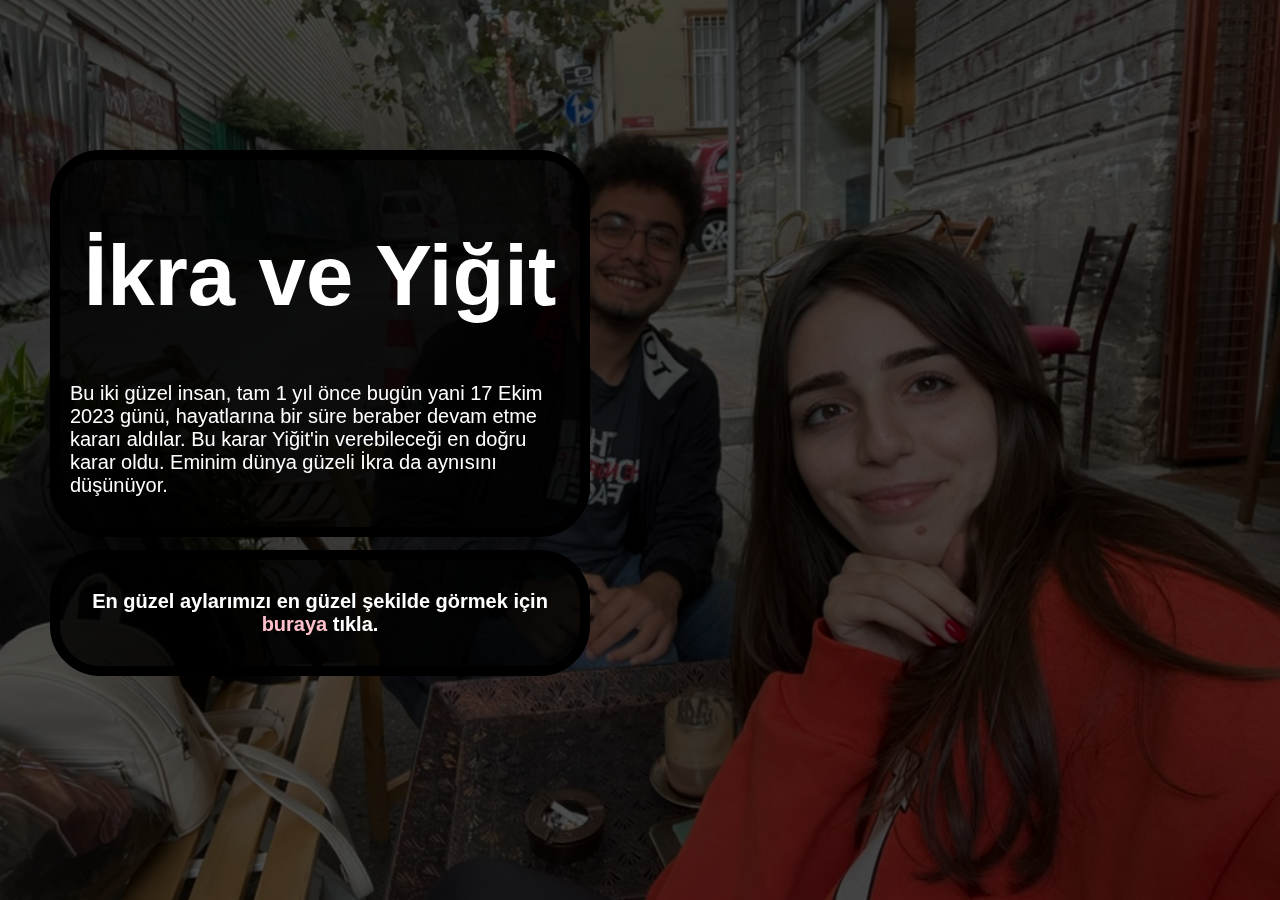
<file: index.html>
<!DOCTYPE html>

<head>
    <link rel="stylesheet" href="main.css">
    <title>
        Seni Seviyorum Sevgilim
    </title>
</head>

<body>
    <head>
        <div class="title">
            <div class="textBox">
                <h1>
                    İkra ve Yiğit
                </h1>
                <p>
                    Bu iki güzel insan, tam 1 yıl önce bugün yani 17 Ekim 2023 günü,
                    hayatlarına bir süre beraber devam etme kararı aldılar.
                    Bu karar Yiğit'in verebileceği en doğru karar oldu. Eminim dünya güzeli
                    İkra da aynısını düşünüyor.
    
                </p>
            </div>

            <div class="textBox" id="textBox2">
                <h3>
                    En güzel aylarımızı en güzel şekilde görmek için 
                    <a href="aylar.html"> buraya </a> tıkla.
                </h3> 
            </div>
        </div>
    </head>
</body>
</file>
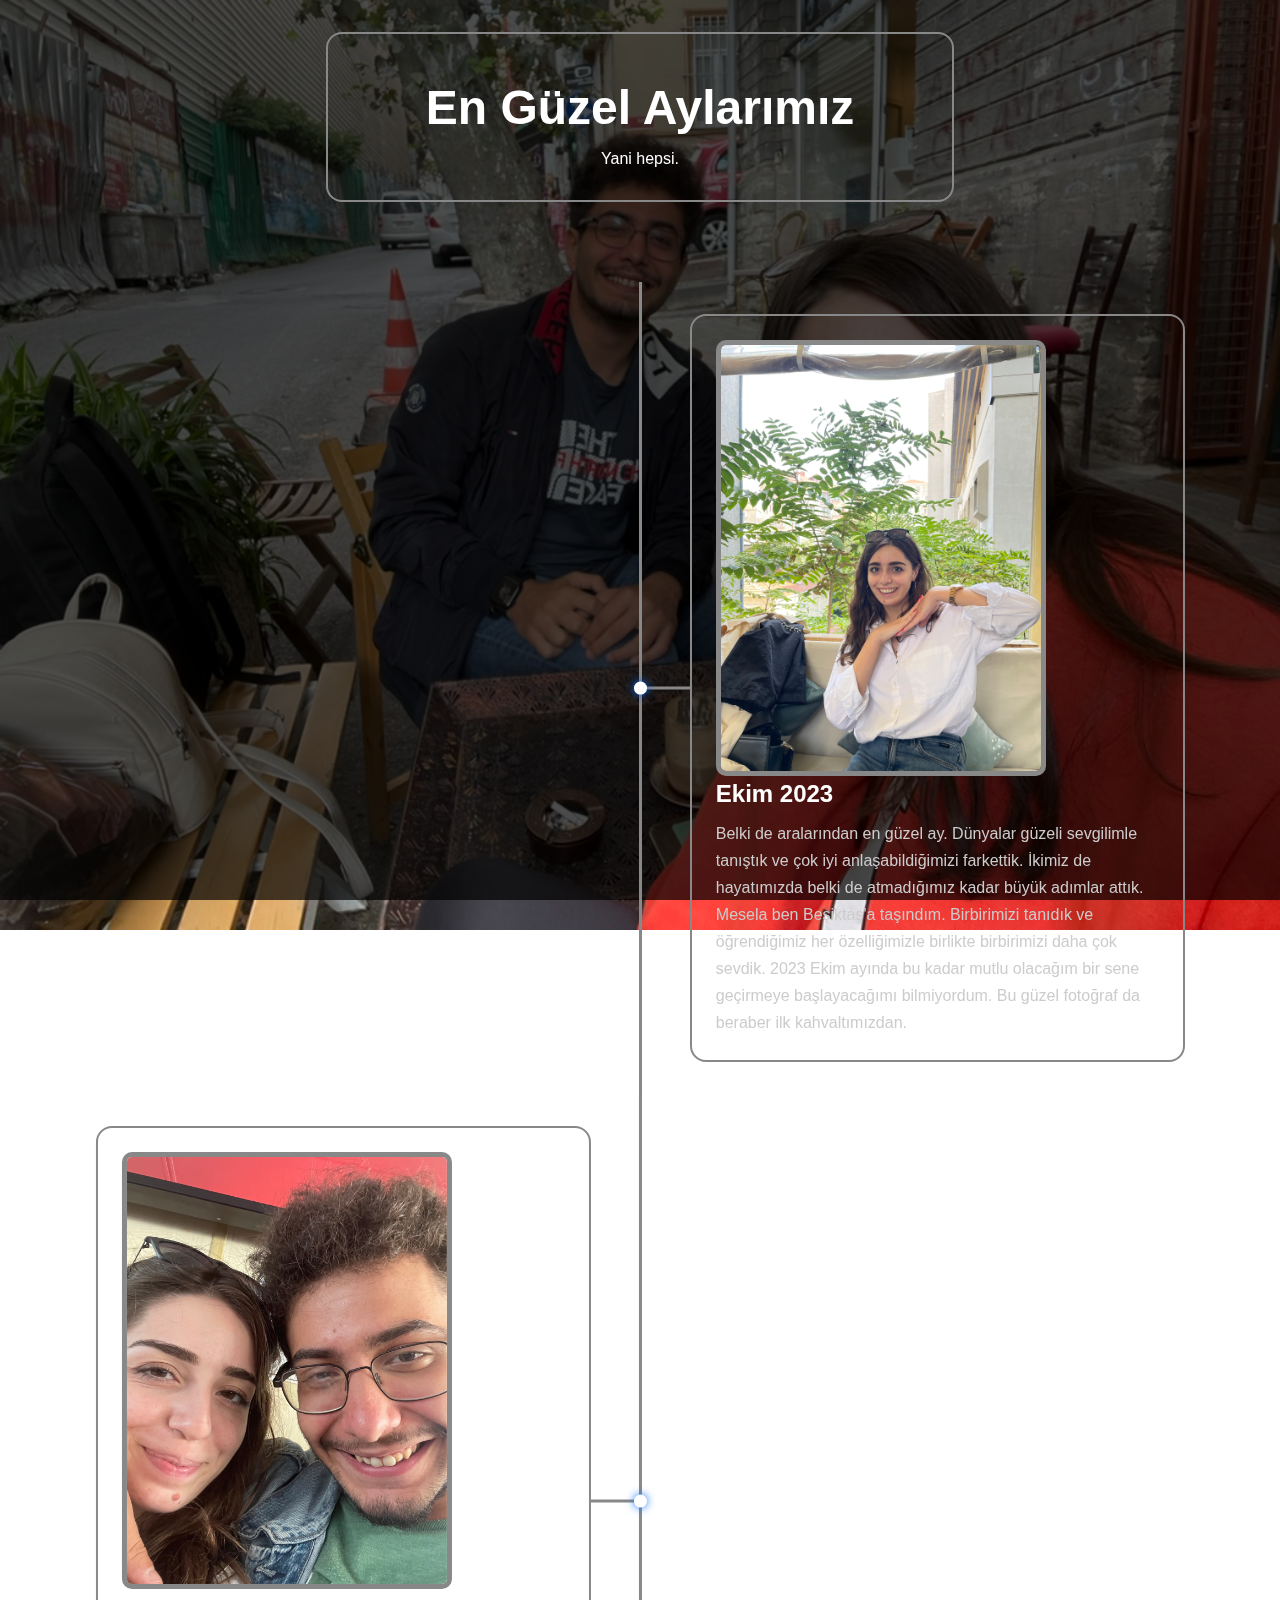
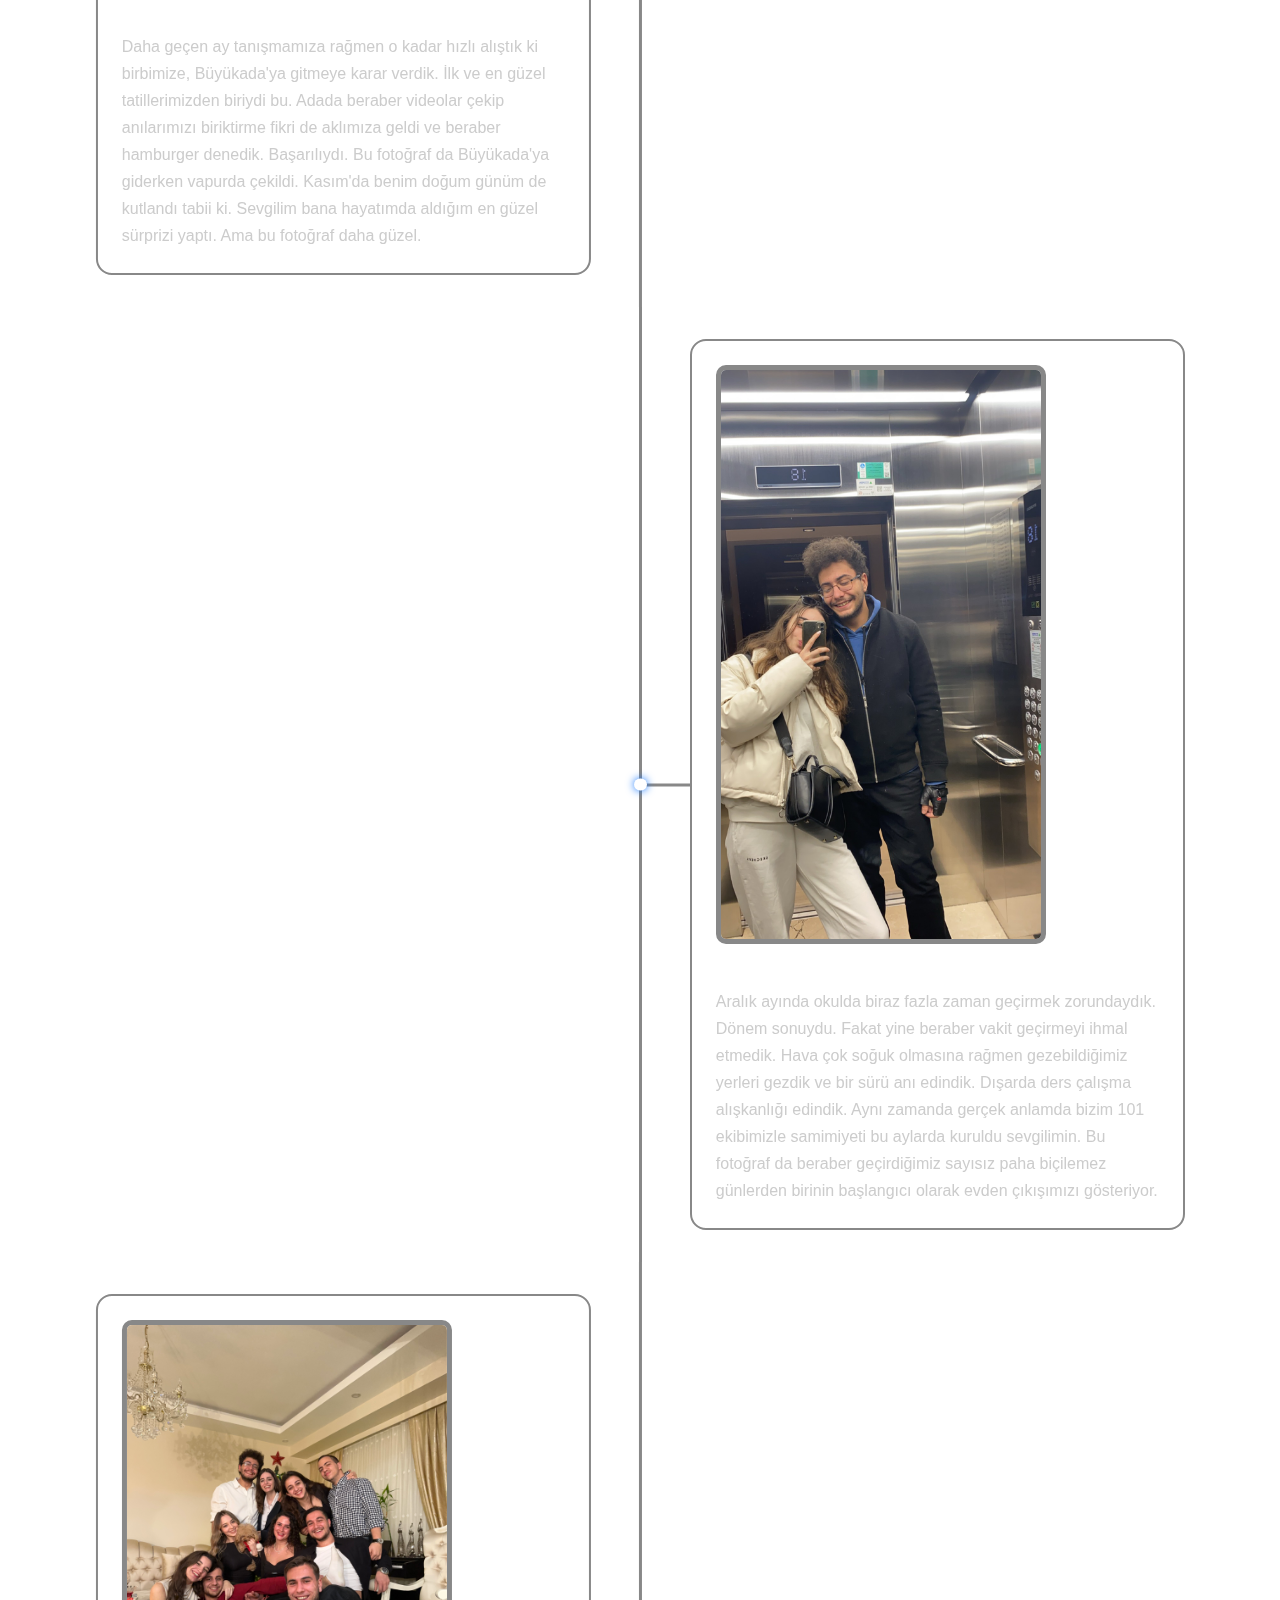
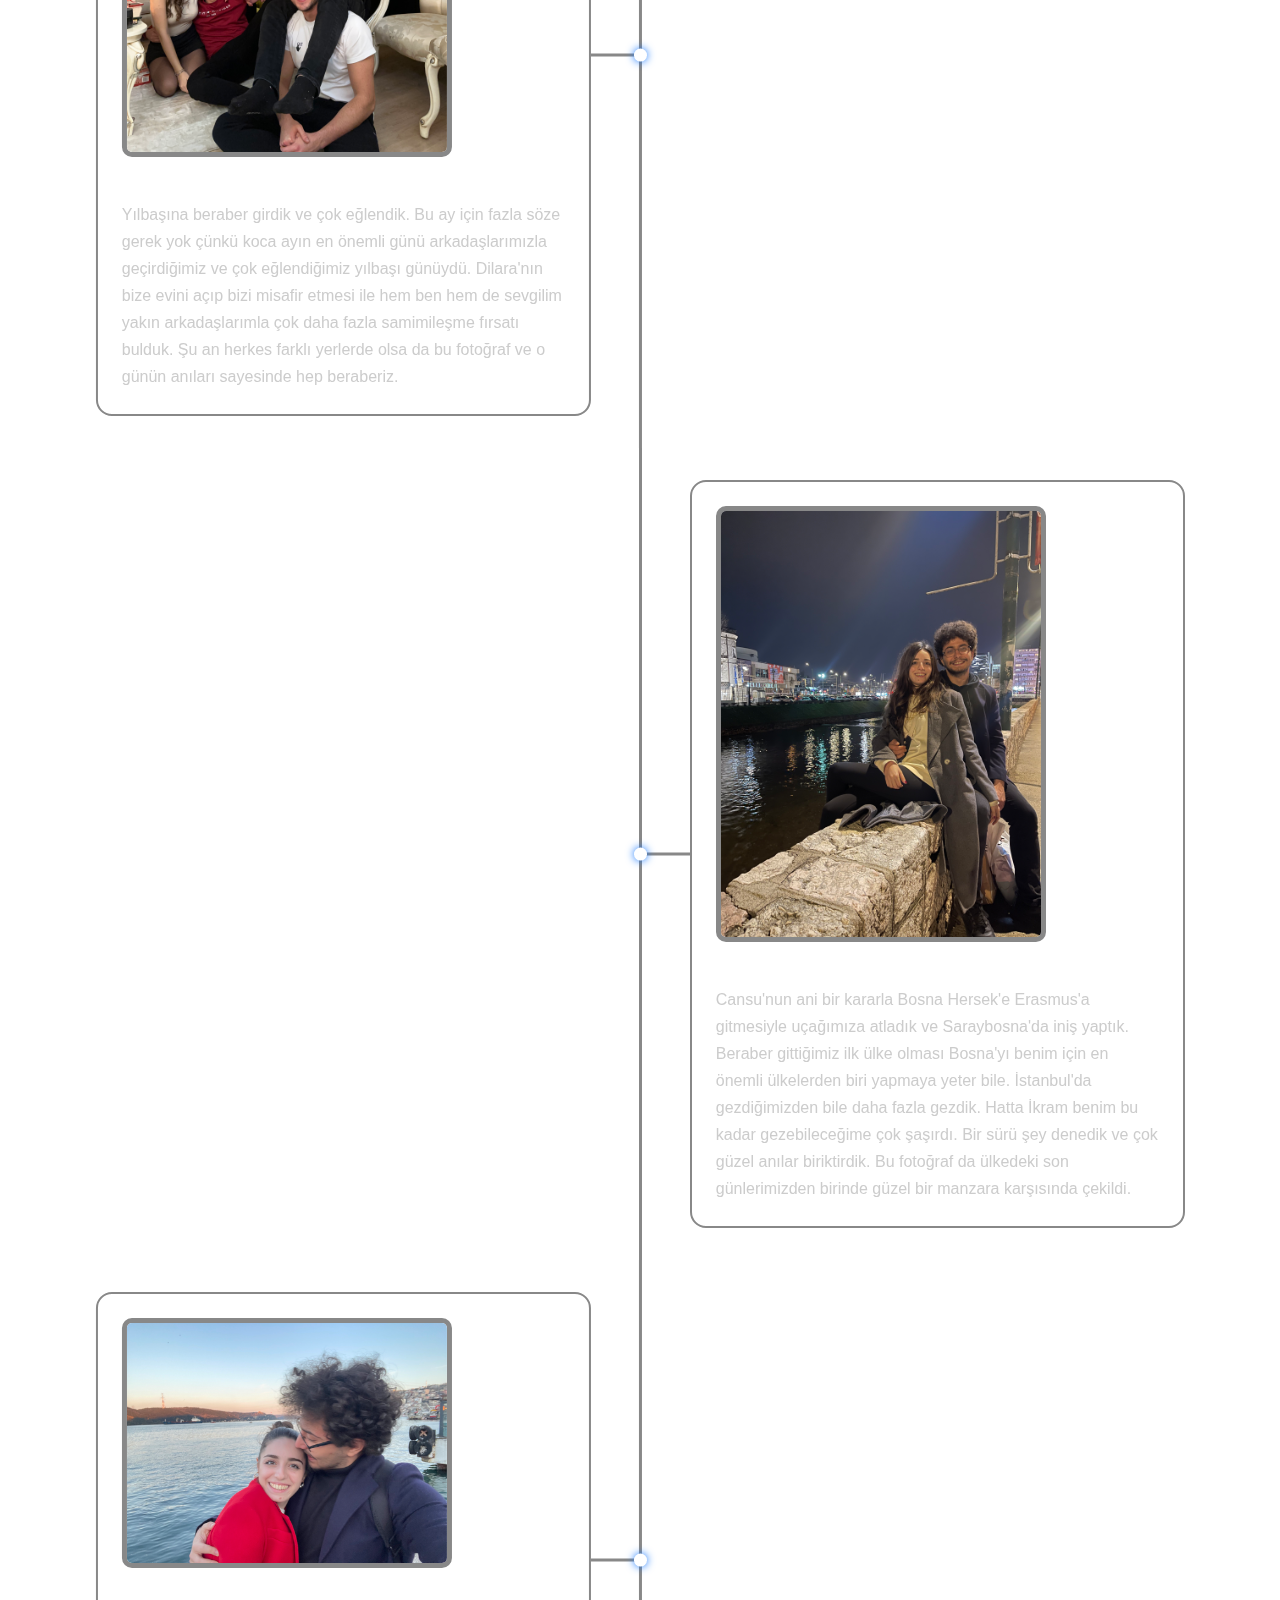
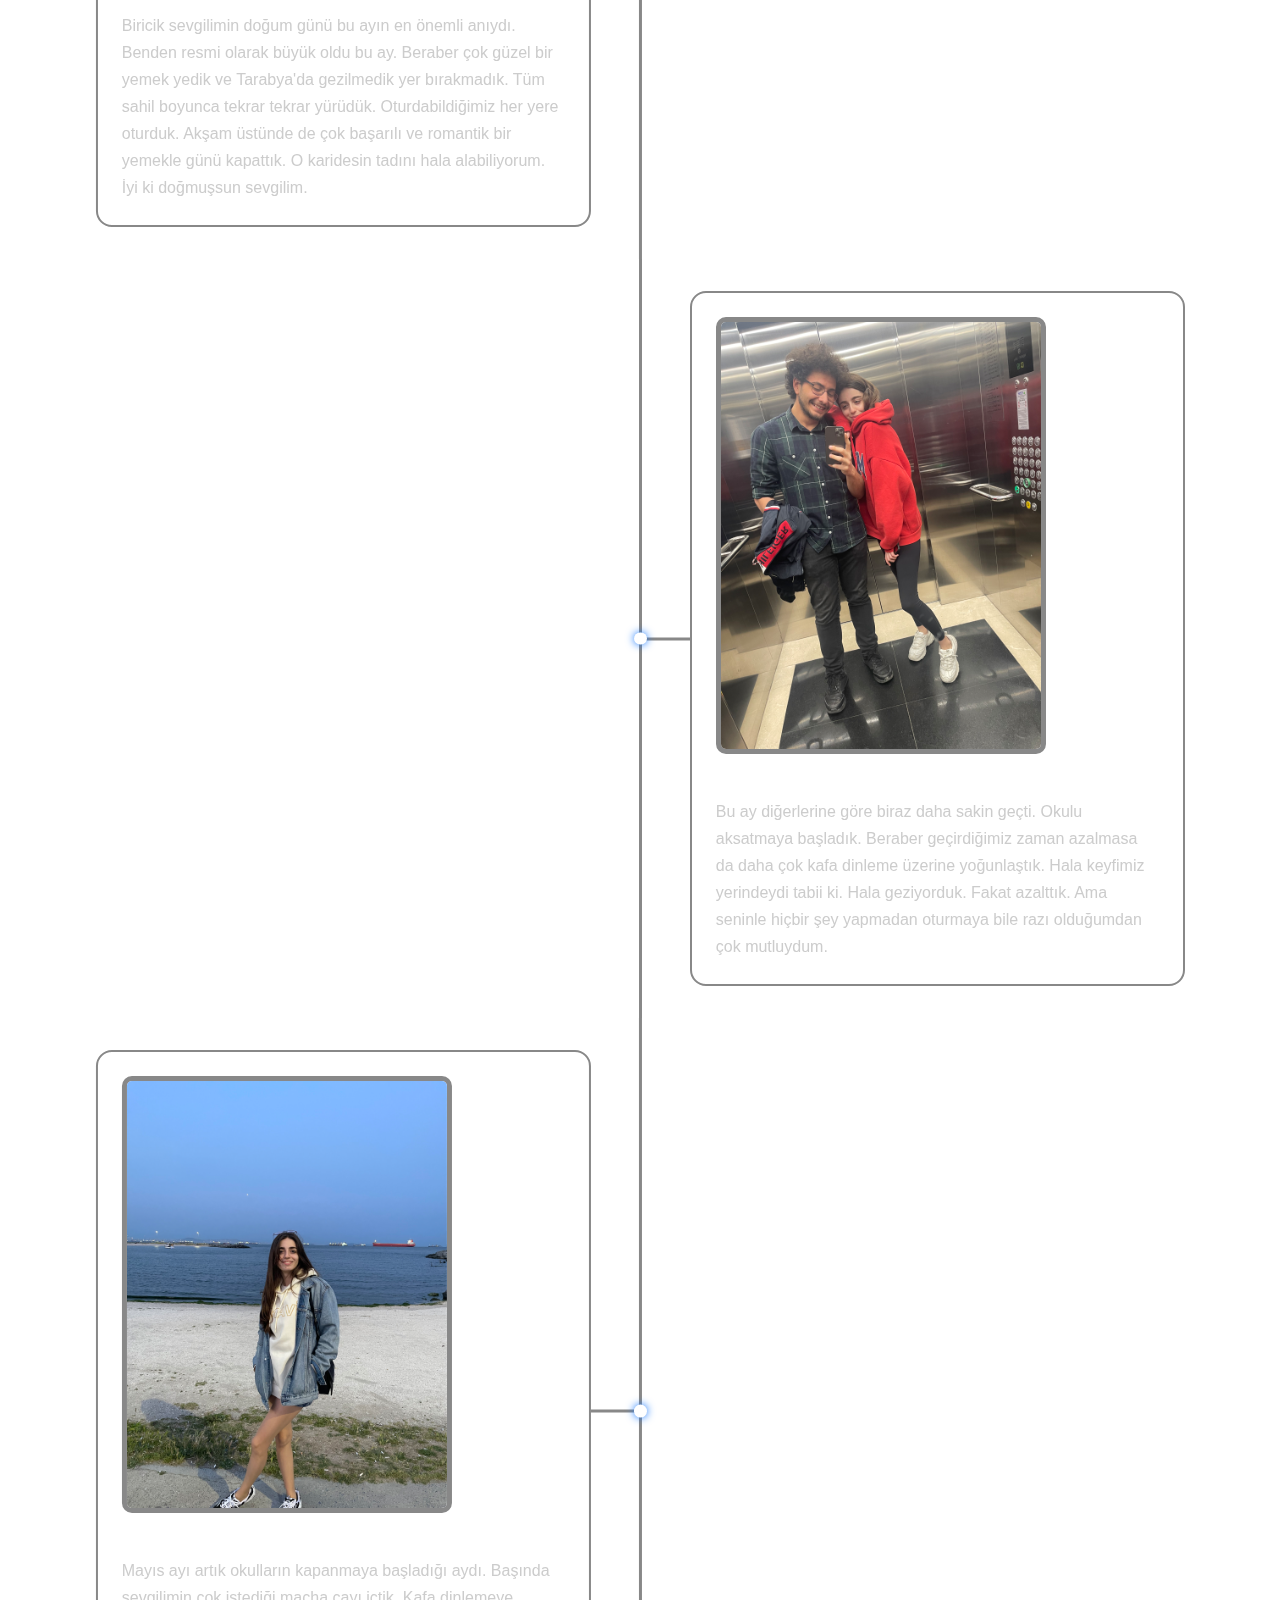
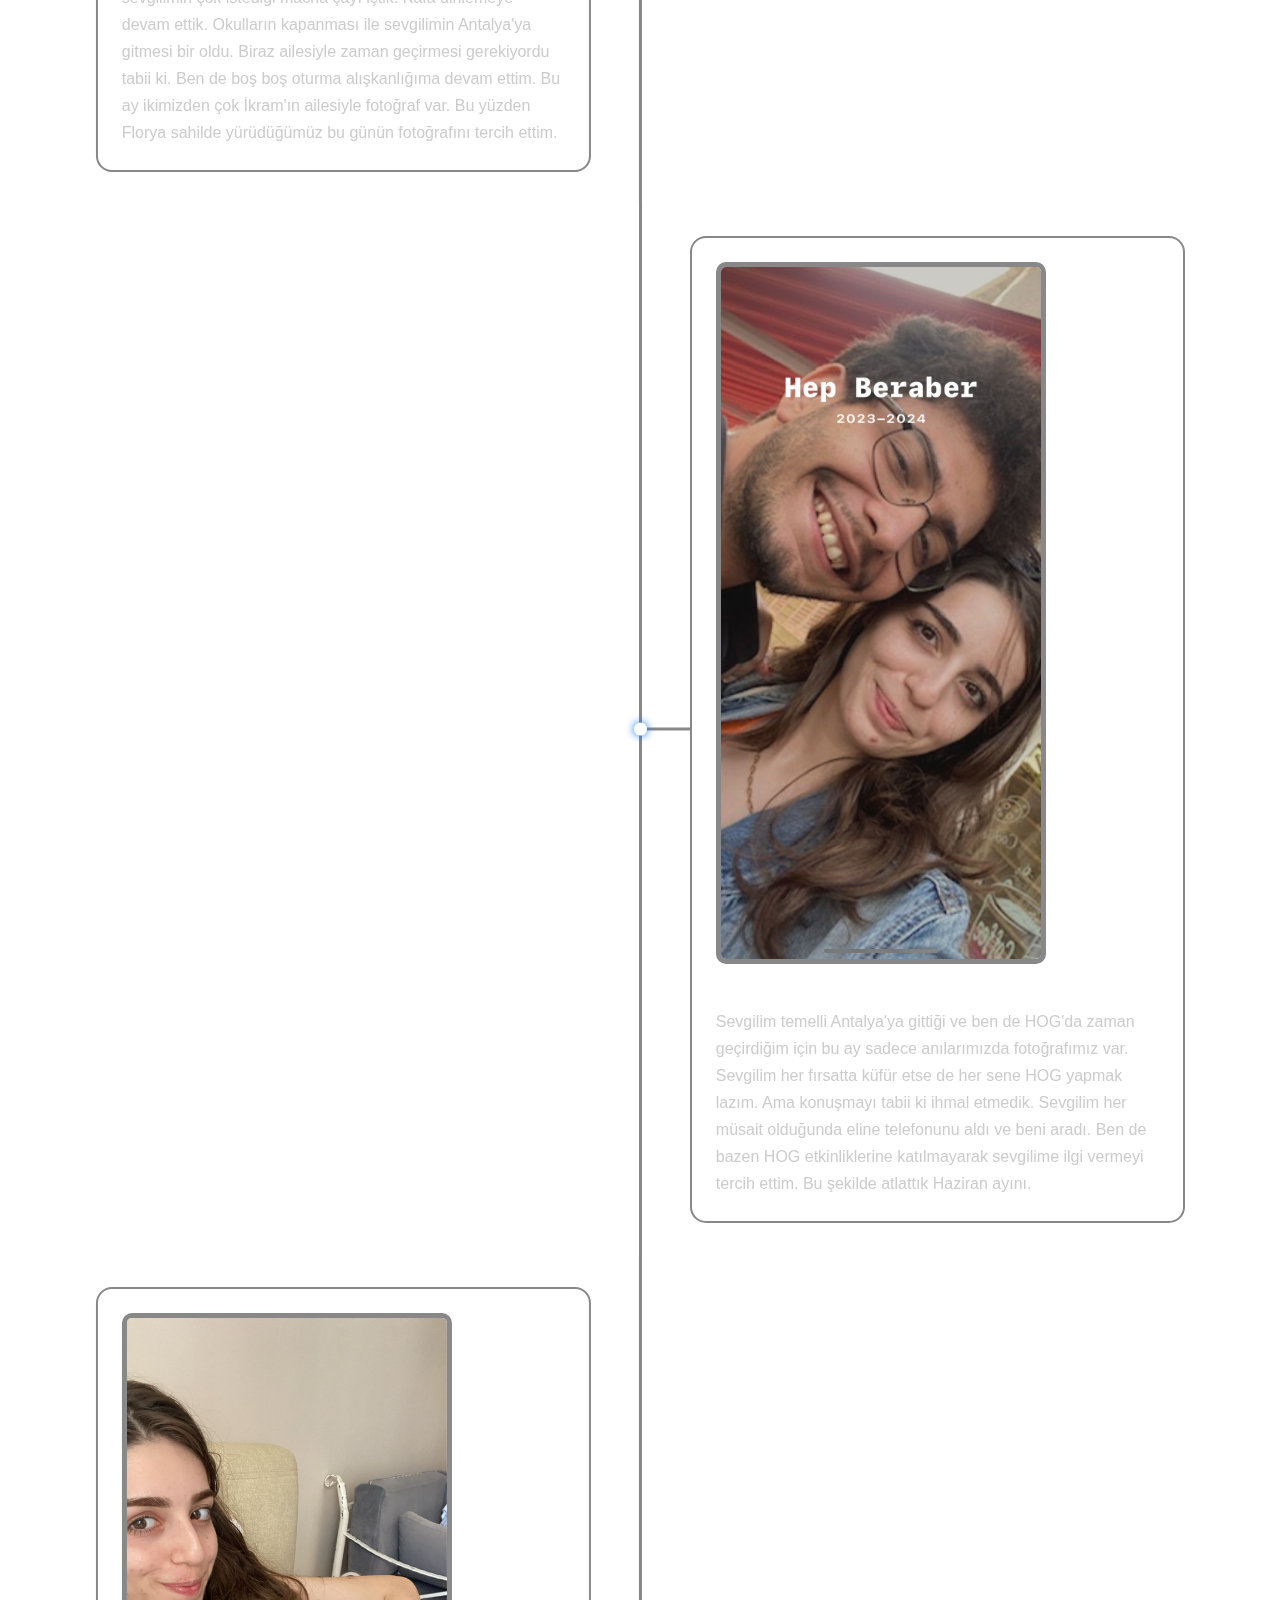
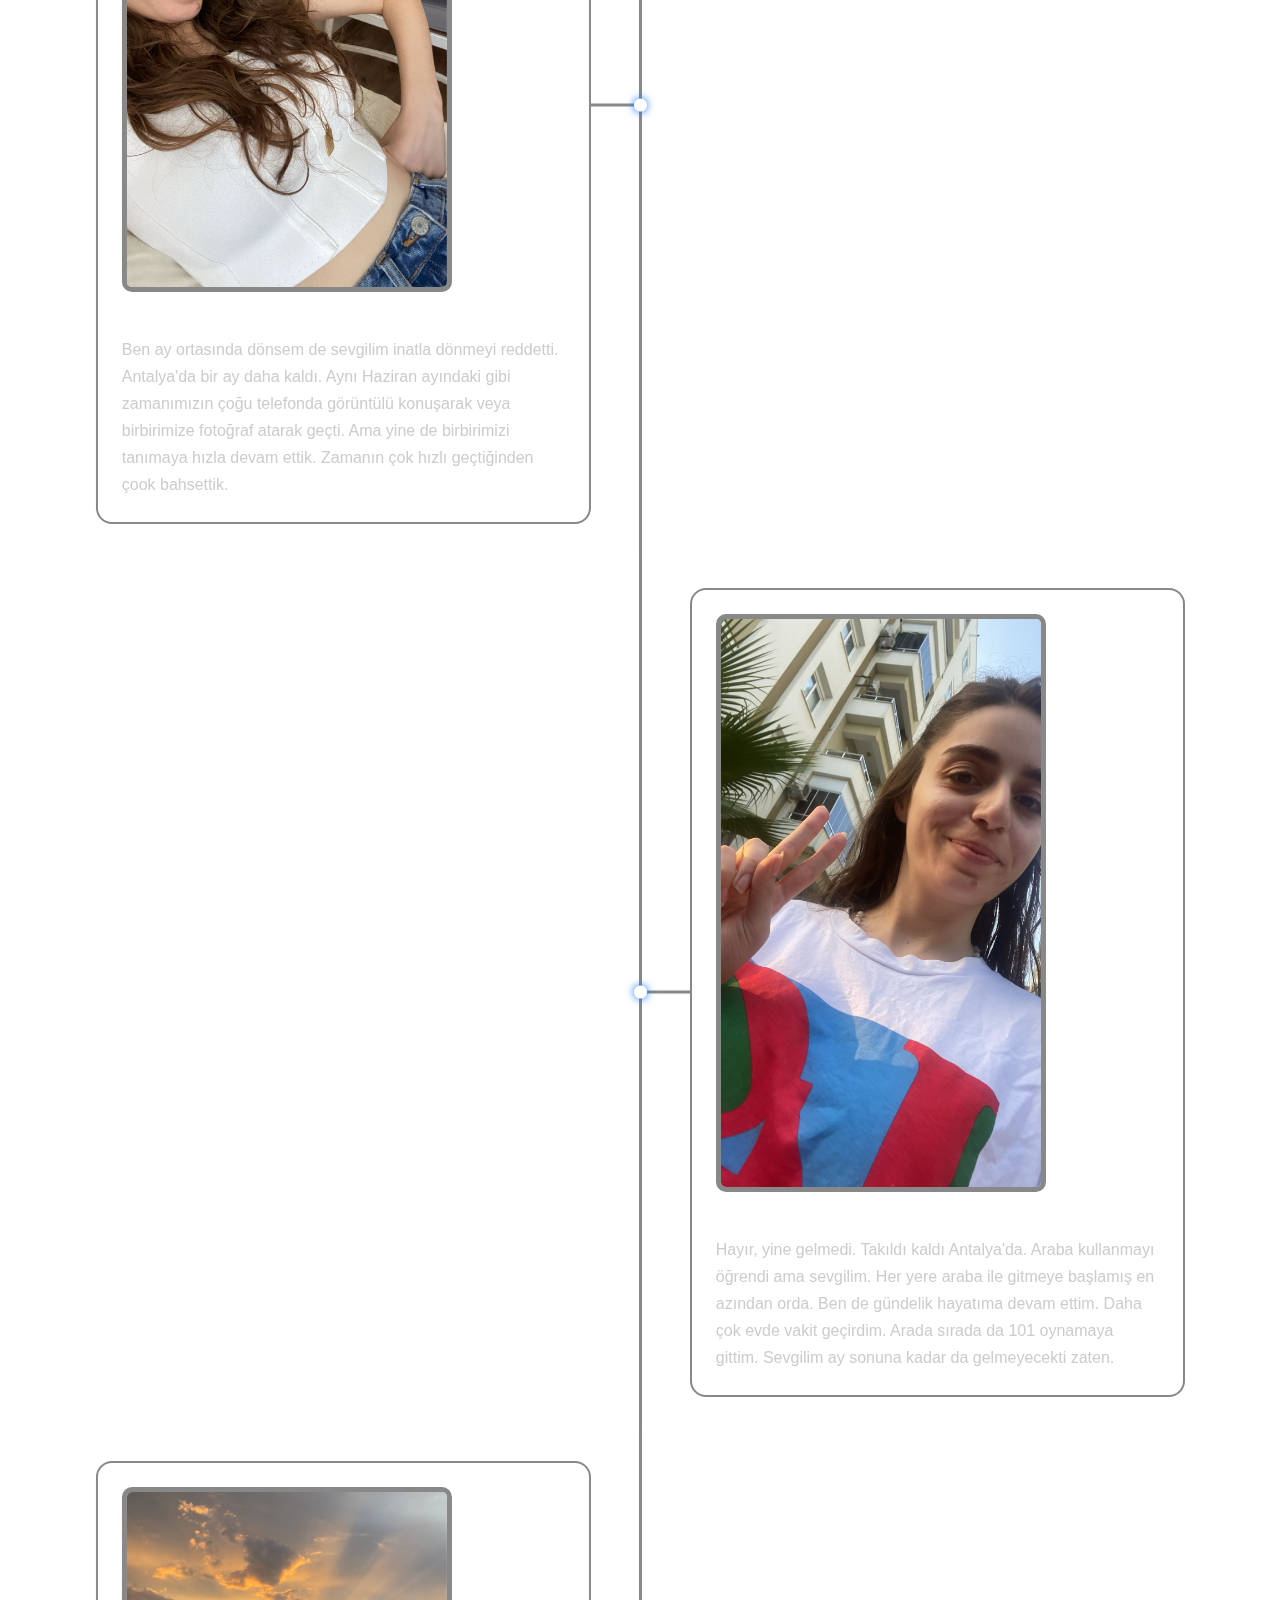
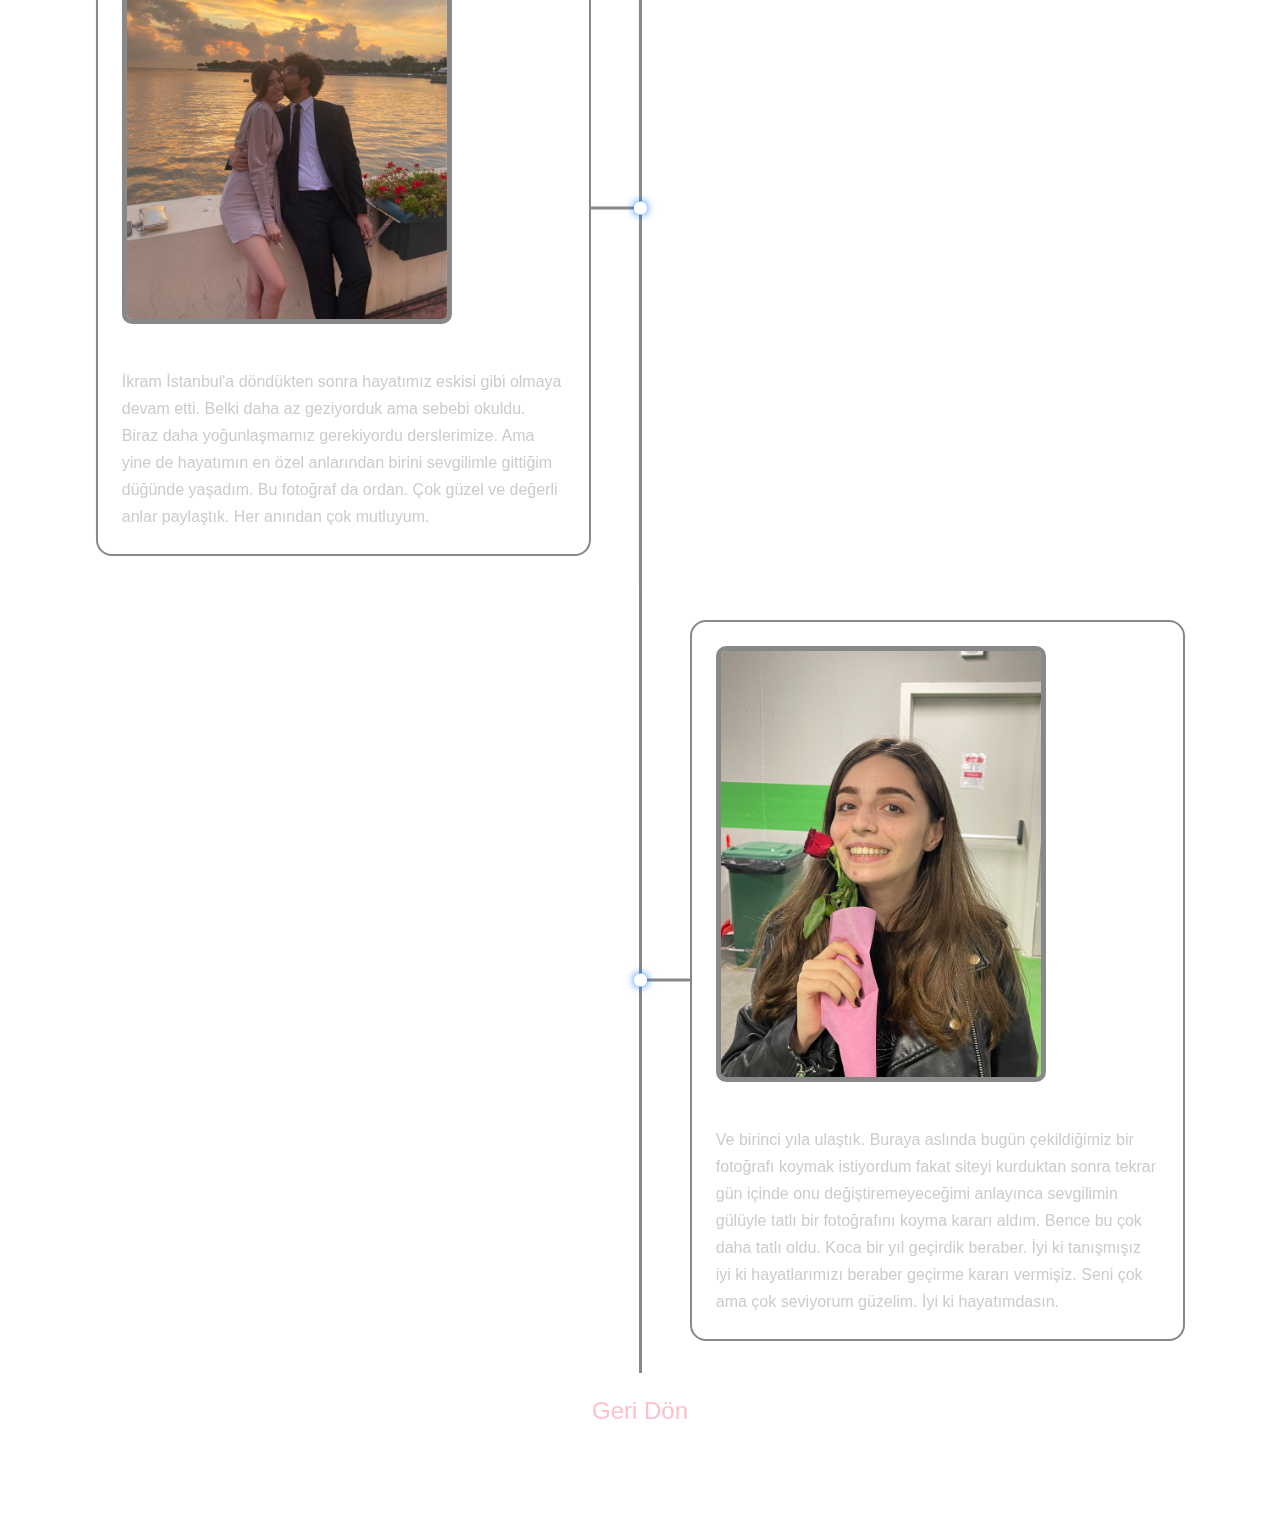
<file: aylar.html>
<!DOCTYPE html>

<head>
    <link rel="stylesheet" href="aylar.css">
    <title>
        En Güzel Aylarımız
    </title>
</head>

<body>
    <div class="title">
        <div>
            <h1>
                En Güzel Aylarımız
            </h1>
            <p>
                Yani hepsi.
            </p>
        </div>
    </div>
    <div class="container">
        <div class="checkpoint">
            <div>
                <img src="aylarFoto/ekim23.jpeg">
                <h2>
                    Ekim 2023
                </h2>
                <p>
                    Belki de aralarından en güzel ay. Dünyalar güzeli sevgilimle
                    tanıştık ve çok iyi anlaşabildiğimizi farkettik.
                    İkimiz de hayatımızda belki de atmadığımız kadar büyük adımlar attık.
                    Mesela ben Beşiktaş'a taşındım. Birbirimizi tanıdık ve öğrendiğimiz
                    her özelliğimizle birlikte birbirimizi daha çok sevdik. 2023 Ekim ayında
                    bu kadar mutlu olacağım bir sene geçirmeye başlayacağımı bilmiyordum.
                    Bu güzel fotoğraf da beraber ilk kahvaltımızdan.
                </p>
            </div>
        </div>
        <div class="checkpoint">
            <div>
                <img src="aylarFoto/kasim23.jpeg">
                <h2>
                    Kasım 2023
                </h2>
                <p>
                    Daha geçen ay tanışmamıza rağmen o kadar hızlı alıştık ki birbimize,
                    Büyükada'ya gitmeye karar verdik. İlk ve en güzel tatillerimizden biriydi bu.
                    Adada beraber videolar çekip anılarımızı biriktirme fikri de aklımıza geldi ve
                    beraber hamburger denedik. Başarılıydı. Bu fotoğraf da Büyükada'ya giderken
                    vapurda çekildi. Kasım'da benim doğum günüm de kutlandı tabii ki. Sevgilim bana
                    hayatımda aldığım en güzel sürprizi yaptı. Ama bu fotoğraf daha güzel. 
                </p>
            </div>
        </div>
        <div class="checkpoint">
            <div>
                <img src="aylarFoto/aralik23.JPG">
                <h2>
                    Aralık 2023
                </h2>
                <p>
                    Aralık ayında okulda biraz fazla zaman geçirmek zorundaydık. Dönem sonuydu.
                    Fakat yine beraber vakit geçirmeyi ihmal etmedik. Hava çok soğuk olmasına rağmen 
                    gezebildiğimiz yerleri gezdik ve bir sürü anı edindik. Dışarda ders çalışma 
                    alışkanlığı edindik. Aynı zamanda gerçek anlamda bizim 101 ekibimizle samimiyeti
                    bu aylarda kuruldu sevgilimin. Bu fotoğraf da beraber geçirdiğimiz sayısız
                    paha biçilemez günlerden birinin başlangıcı olarak evden çıkışımızı gösteriyor.
                
                </p>
            </div>
        </div>
        <div class="checkpoint">
            <div>
                <img src="aylarFoto/ocak24.JPG">
                <h2>
                    Ocak 2024
                </h2>
                <p>
                    Yılbaşına beraber girdik ve çok eğlendik. Bu ay için fazla söze gerek yok
                    çünkü koca ayın en önemli günü arkadaşlarımızla geçirdiğimiz ve çok 
                    eğlendiğimiz yılbaşı günüydü. Dilara'nın bize evini açıp bizi misafir etmesi
                    ile hem ben hem de sevgilim yakın arkadaşlarımla çok daha fazla 
                    samimileşme fırsatı bulduk. Şu an herkes farklı yerlerde olsa da bu fotoğraf ve
                    o günün anıları sayesinde hep beraberiz.
                </p>
            </div>
        </div>
        <div class="checkpoint">
            <div>
                <img src="aylarFoto/subat24.jpeg">
                <h2>
                    Şubat 2024
                </h2>
                <p>
                    Cansu'nun ani bir kararla Bosna Hersek'e Erasmus'a gitmesiyle uçağımıza
                    atladık ve Saraybosna'da iniş yaptık. Beraber gittiğimiz ilk ülke olması 
                    Bosna'yı benim için en önemli ülkelerden biri yapmaya yeter bile. İstanbul'da 
                    gezdiğimizden bile daha fazla gezdik. Hatta İkram benim bu kadar gezebileceğime 
                    çok şaşırdı. Bir sürü şey denedik ve çok güzel anılar biriktirdik. Bu fotoğraf da 
                    ülkedeki son günlerimizden birinde güzel bir manzara karşısında çekildi.
                </p>
            </div>
        </div>
        <div class="checkpoint">
            <div>
                <img src="aylarFoto/mart24.jpeg">
                <h2>
                    Mart 2024
                </h2>
                <p>
                    Biricik sevgilimin doğum günü bu ayın en önemli anıydı. Benden resmi olarak 
                    büyük oldu bu ay. Beraber çok güzel bir yemek yedik ve Tarabya'da gezilmedik
                    yer bırakmadık. Tüm sahil boyunca tekrar tekrar yürüdük. Oturdabildiğimiz her 
                    yere oturduk. Akşam üstünde de çok başarılı ve romantik bir yemekle günü kapattık. 
                    O karidesin tadını hala alabiliyorum. İyi ki doğmuşsun sevgilim.
                </p>
            </div>
        </div>
        <div class="checkpoint">
            <div>
                <img src="aylarFoto/nisan24.jpeg">
                <h2>
                    Nisan 2024
                </h2>
                <p>
                    Bu ay diğerlerine göre biraz daha sakin geçti. Okulu aksatmaya başladık. 
                    Beraber geçirdiğimiz zaman azalmasa da daha çok kafa dinleme üzerine yoğunlaştık. 
                    Hala keyfimiz yerindeydi tabii ki. Hala geziyorduk. Fakat azalttık. Ama seninle 
                    hiçbir şey yapmadan oturmaya bile razı olduğumdan çok mutluydum.
                </p>
            </div>
        </div>
        <div class="checkpoint">
            <div>
                <img src="aylarFoto/mayis24.jpeg">
                <h2>
                    Mayıs 2024
                </h2>
                <p>
                    Mayıs ayı artık okulların kapanmaya başladığı aydı. Başında 
                    sevgilimin çok istediği macha çayı içtik. Kafa dinlemeye devam ettik. 
                    Okulların kapanması ile sevgilimin Antalya'ya gitmesi bir oldu. Biraz 
                    ailesiyle zaman geçirmesi gerekiyordu tabii ki. Ben de boş boş oturma 
                    alışkanlığıma devam ettim. Bu ay ikimizden çok İkram'ın ailesiyle fotoğraf var. 
                    Bu yüzden Florya sahilde yürüdüğümüz bu günün fotoğrafını tercih ettim.
                </p>
            </div>
        </div>
        <div class="checkpoint">
            <div>
                <img src="aylarFoto/haziran24.jpg">
                <h2>
                    Haziran 2024
                </h2>
                <p>
                    Sevgilim temelli Antalya'ya gittiği ve ben de HOG'da zaman 
                    geçirdiğim için bu ay sadece anılarımızda fotoğrafımız var. 
                    Sevgilim her fırsatta küfür etse de her sene HOG yapmak lazım. 
                    Ama konuşmayı tabii ki ihmal etmedik. Sevgilim her müsait olduğunda 
                    eline telefonunu aldı ve beni aradı. Ben de bazen HOG etkinliklerine 
                    katılmayarak sevgilime ilgi vermeyi tercih ettim. Bu şekilde atlattık 
                    Haziran ayını. 
                </p>
            </div>
        </div>
        <div class="checkpoint">
            <div>
                <img src="aylarFoto/temmuz24.jpg">
                <h2>
                    Temmuz 2024
                </h2>
                <p>
                    Ben ay ortasında dönsem de sevgilim inatla dönmeyi reddetti. 
                    Antalya'da bir ay daha kaldı. Aynı Haziran ayındaki gibi zamanımızın 
                    çoğu telefonda görüntülü konuşarak veya birbirimize fotoğraf atarak geçti. 
                    Ama yine de birbirimizi tanımaya hızla devam ettik. Zamanın çok hızlı 
                    geçtiğinden çook bahsettik. 
                </p>
            </div>
        </div>
        <div class="checkpoint">
            <div>
                <img src="aylarFoto/agustos24.jpg">
                <h2>
                    Ağustos 2024
                </h2>
                <p>
                    Hayır, yine gelmedi. Takıldı kaldı Antalya'da. Araba kullanmayı öğrendi ama 
                    sevgilim. Her yere araba ile gitmeye başlamış en azından orda. Ben de 
                    gündelik hayatıma devam ettim. Daha çok evde vakit geçirdim. Arada sırada 
                    da 101 oynamaya gittim. Sevgilim ay sonuna kadar da gelmeyecekti zaten.
                </p>
            </div>
        </div>
        <div class="checkpoint">
            <div>
                <img src="aylarFoto/eylul24.JPG">
                <h2>
                    Eylül 2024
                </h2>
                <p>
                    İkram İstanbul'a döndükten sonra hayatımız eskisi gibi olmaya devam etti. 
                    Belki daha az geziyorduk ama sebebi okuldu. Biraz daha yoğunlaşmamız gerekiyordu 
                    derslerimize. Ama yine de hayatımın en özel anlarından birini sevgilimle 
                    gittiğim düğünde yaşadım. Bu fotoğraf da ordan. Çok güzel ve değerli anlar 
                    paylaştık. Her anından çok mutluyum. 
                </p>
            </div>
        </div>
        <div class="checkpoint">
            <div>
                <img src="aylarFoto/ekim24.jpeg">
                <h2>
                    Ekim 2024
                </h2>
                <p>
                    Ve birinci yıla ulaştık. Buraya aslında bugün çekildiğimiz bir
                    fotoğrafı koymak istiyordum fakat siteyi kurduktan sonra tekrar 
                    gün içinde onu değiştiremeyeceğimi anlayınca sevgilimin gülüyle 
                    tatlı bir fotoğrafını koyma kararı aldım. Bence bu çok daha tatlı oldu. 
                    Koca bir yıl geçirdik beraber. İyi ki tanışmışız iyi ki hayatlarımızı 
                    beraber geçirme kararı vermişiz. Seni çok ama çok seviyorum güzelim. 
                    İyi ki hayatımdasın. 
                </p>
            </div>
        </div>
        <div class="back">
            <a href="index.html"> Geri Dön </a>
        </div>
    </div>
</body>
</file>
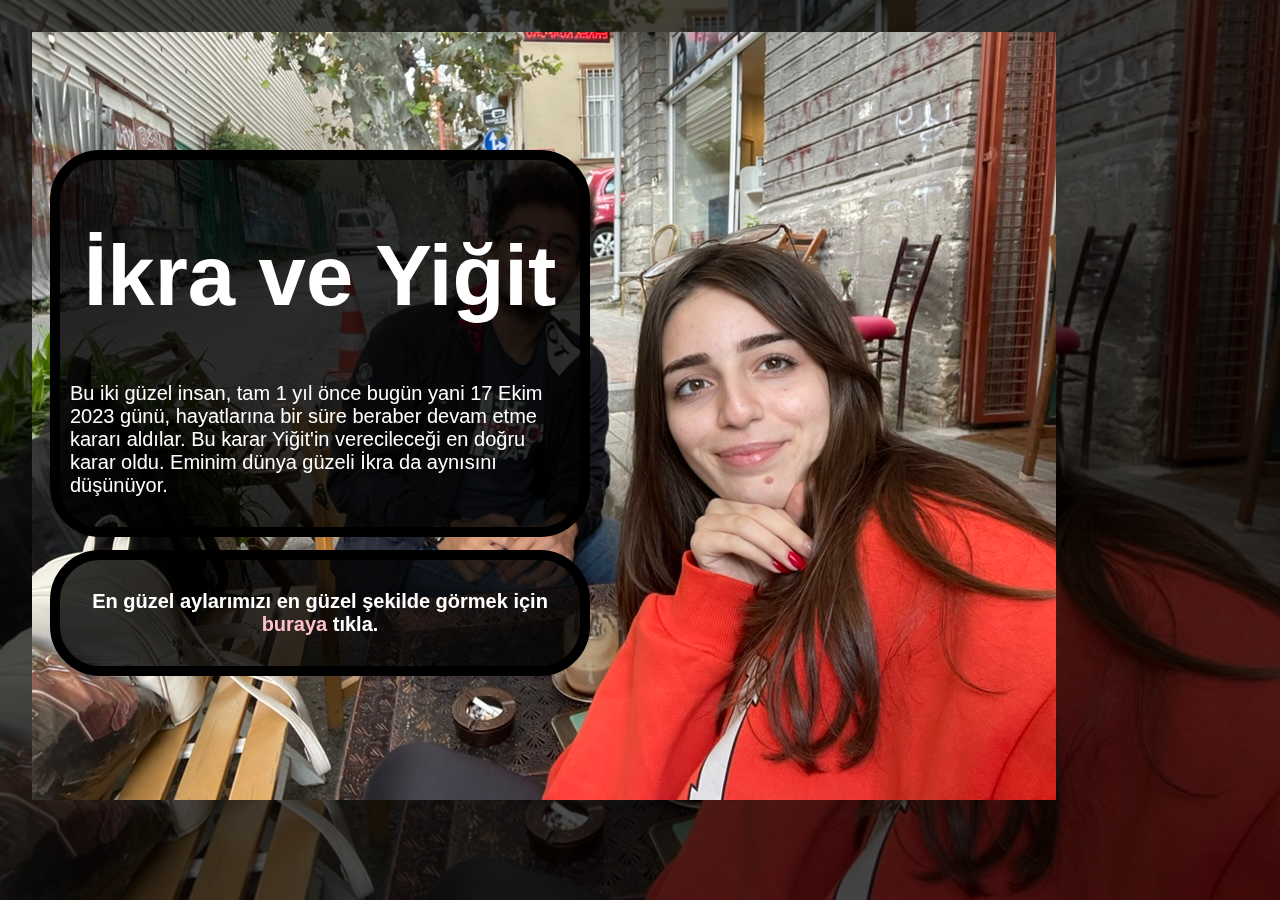
<file: main.html>
<!DOCTYPE html>

<head>
    <link rel="stylesheet" href="main.css">
    <title>
        Seni Seviyorum Sevgilim
    </title>
</head>

<body>
    <head>
        <div class="title">
            <img src="background.jpeg" class="backgroundPicture">
            <div class="textBox">
                <h1>
                    İkra ve Yiğit
                </h1>
                <p>
                    Bu iki güzel insan, tam 1 yıl önce bugün yani 17 Ekim 2023 günü,
                    hayatlarına bir süre beraber devam etme kararı aldılar.
                    Bu karar Yiğit'in verecileceği en doğru karar oldu. Eminim dünya güzeli
                    İkra da aynısını düşünüyor.
    
                </p>
            </div>

            <div class="textBox" id="textBox2">
                <h3>
                    En güzel aylarımızı en güzel şekilde görmek için 
                    <a href="aylar.html"> buraya </a> tıkla.
                </h3> 
            </div>
        </div>
    </head>
</body>
</file>
<file: main.css>
body{
    margin: 0px;
    font-family: sans-serif;
    background: url("background.jpeg") no-repeat center fixed;
    background-size: cover;
    padding: 2em;
    color: #fff; 
 }
.title{
    text-align: left;
    height: 100%;
    position: relative;
}

body::before{
    content: '';
    background: rgba(0, 0, 0, 0.7);
    position: absolute;
    top: 0px;
    left: 0px;
    width: 100%;
    height: 100%;
    z-index: -1;
    position: fixed;
 }


.title h1{
    color: white;
    font-size: 85px;
    opacity: 1;
    text-align: center;
}

.title h3{
    color: white;
    font-size: 20px;
    opacity: 1;
    text-align: center;
}

.title a{
    color: pink;
    text-decoration: none;
}

.title a:hover{
    color:hotpink;
}

.title p{
    color: white;
    font-size: 20px;
    width: 500px;
    opacity: 1;
}

.textBox{
    top: 150px;
    left: 50px;
    position: fixed;
    border: 10px black solid;
    border-radius: 50px;
    padding: 10px;
    display: block;
    background-color: rgba(0, 0, 0, 0.8); 
}

#textBox2{
    top: 550px;
    width: 500px;
}
</file>
<file: aylar.css>
body{
    margin: 0px;
    font-family: sans-serif;
    background: url("background.jpeg") no-repeat center fixed;
    background-size: cover;
    padding: 2em;
    color: #fff; 
 }

 body::before{
    content: '';
    background: rgba(0, 0, 0, 0.7);
    position: absolute;
    top: 0px;
    left: 0px;
    width: 100%;
    height: 100%;
    z-index: -1;
    position: fixed;
 }

 *{
    margin: 0;
    padding: 0;
 }

img{
    border: 5px solid #888;
    border-radius: 10px;
}

 .title{
    margin-left: auto;
    margin-right: auto;
    text-align: center;
    border: 2px solid #888;
    border-radius: 1em;
    padding: 2em;
    max-width: 35em;
 }

 h1{
    margin: 0.3em;
    font-size: 3em;
 }

 h2{
    margin-bottom: 0.5em;
 }

 .container{
    margin: 5em auto;
    max-width: 34.15em;
 }

 .checkpoint{
    max-width: 34em;
    padding-top: 2em;
    padding-bottom: 2em;
    position: relative;
 }

 .checkpoint img{
    max-width: 20em;
 }

 .checkpoint div{
    border: 2px solid #888;
    border-radius: 1em;
    padding: 1.5em;
 }

 .checkpoint p{
    line-height: 27px;
    color: #ccc;
 }

 .checkpoint:nth-child(odd){
    border-left: 3px solid #888;
    padding-left: 3em;
    transform: translateX(17em);
 }

 .checkpoint:nth-child(even){
    border-right: 3px solid #888;
    padding-right: 3em;
    transform: translateX(-16.94em);
 }

 .checkpoint:nth-child(odd)::before, .checkpoint:nth-child(even)::before{
    content: '';
    background: #888;
    width: 3em;
    height: 3px;
    position: absolute;
    top:50%;
    transform: translateY(-50%);
 } 

 .checkpoint:nth-child(odd)::before{
    left: 0;
 }

 .checkpoint:nth-child(even)::before{
    right: 0;
 }

 .checkpoint:nth-child(odd) div::before, .checkpoint:nth-child(even) div::before{
    content: '';
    background: #fff;
    box-shadow: 0 0 0.5em #0d71fc;
    width: 0.8em;
    height: 0.8em;
    position: absolute;
    top: 50%;
    transform: translateY(-50%);
    border-radius: 50%;
 }

 .checkpoint:nth-child(odd) div::before{
    left: -0.5em;
 }

 .checkpoint:nth-child(even) div::before{
    right: -0.5em;
 }

 @media screen and (max-width: 1150px){
    .container{
         width: 80vw;
    }

    .container .checkpoint{
        width: 100%;
        transform: none;
        padding-left: 0;
        padding-right: 0;
        border: none;
    }
    
    .container .checkpoint::before{
        width: 3px;
        height: 4em;
        top: 0em;
        left: 50%;
        transform: translateY(-50%);
    }

    .container .checkpoint div::before{
        top: 0em;
        left: 49.2%;
        transform: translateY(-50%);
    }
 }
 
 .back{
   color:#888;
   text-align: center;
   font-size: 1.5em;
   margin-top: 1em;
 }

 .back a{
   color: pink;
   text-decoration: none;
 }

 .back a:hover{
   color: hotpink;
 }
</file>
